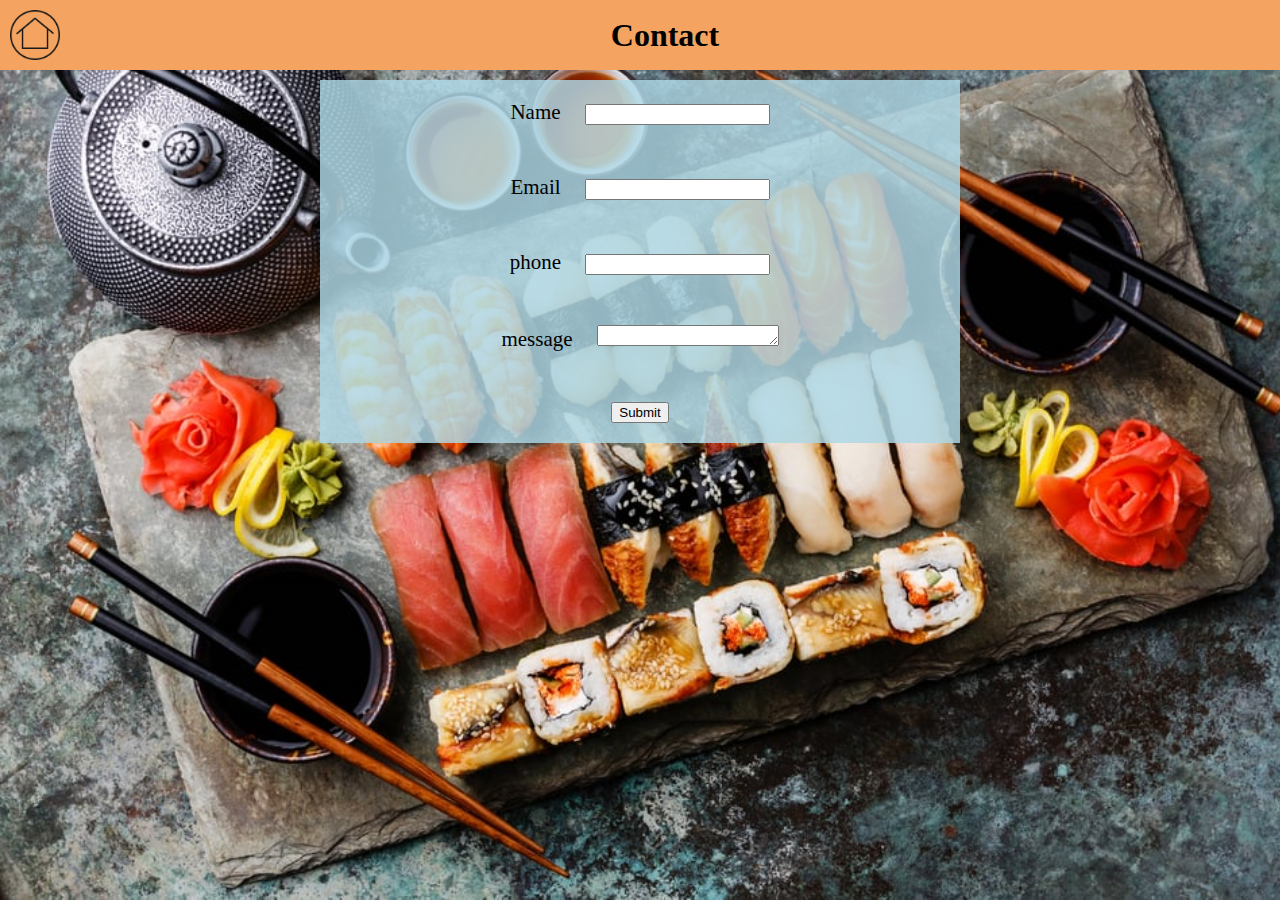
<file: html/contact.html>
<html>
    <head>
        <title>contact</title>
        <link rel="stylesheet" href="../css/contact.css">
        
        
        
    </head>
    <body>
        
        <main>
            <a href="../index.html">
                <img id="home" src="../images/home.png" alt="home">
            </a>
            
            <h1 id="contact">Contact
                
            </h1>
            
        </main>
        <section>
            <form action="" onsubmit="alert('thank you for submitting the form')" >
                <div>
                    <label for="name">Name</label>
                    <input type="text" id="name" required>  
                </div>
                <div>
                    <label for="email">Email</label>
                    <input type="email" id="email" required>
                </div>
                <div>
                    <label for="number">phone</label>
                    <input type="number" id="number" required>
                </div> 
                <div>
                    <label for="message">message</label>
                    <textarea name="" id="message" cols="20" rows="1"></textarea>
                </div>
                <div>
                    <input type="submit">
                </div>
            </form>
        </section>
    </body>
</html>
</file>
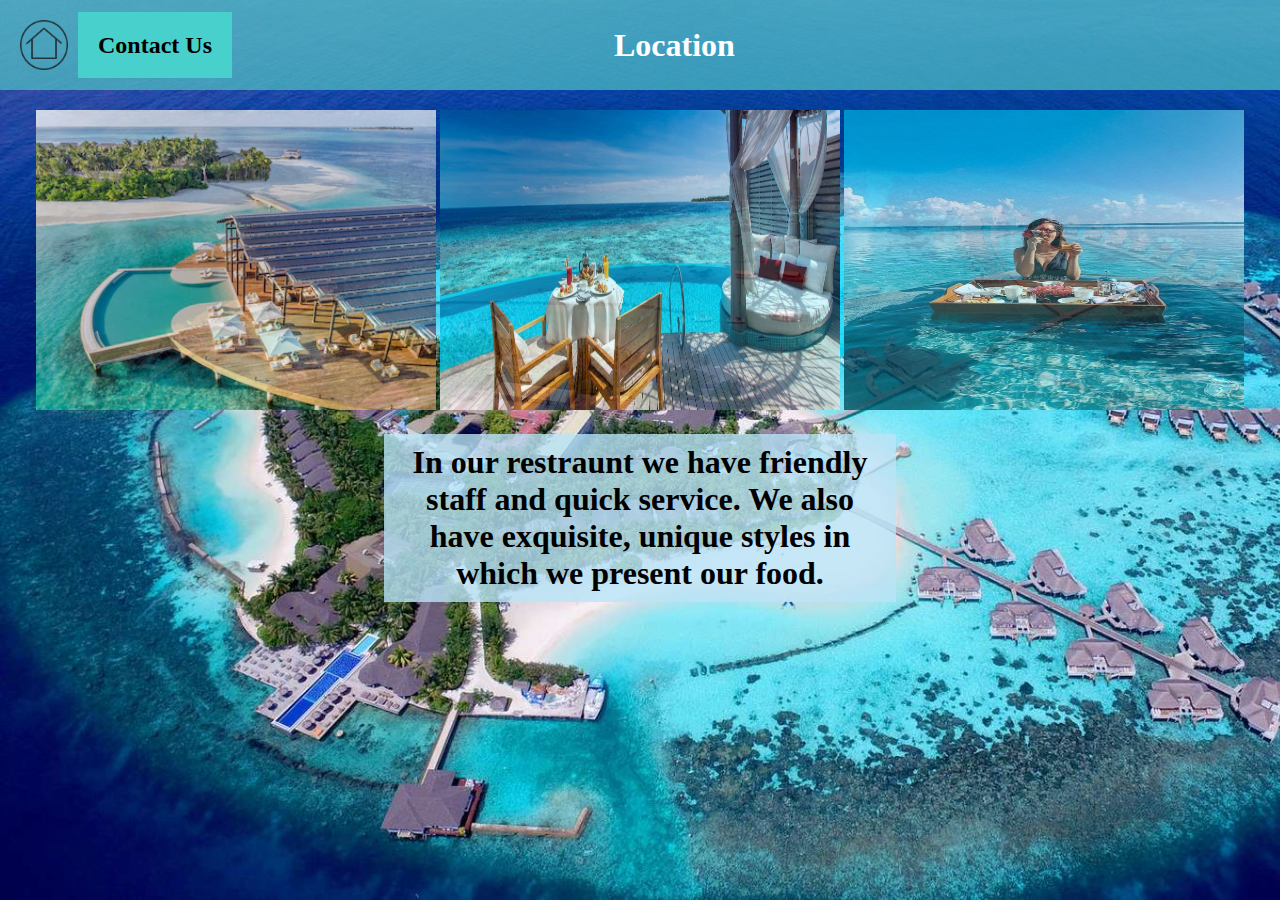
<file: html/location.html>
<html>
    <head>
        <title>location</title>
       
        <link rel="stylesheet" href="../style.css">
        <link rel="stylesheet" href="../css/menu.css">
        <link rel="stylesheet" href="../css/location.css">
        
        
    </head>
    <body>
        <main>
            <a href="../index.html">
             <img  id="home" src="../images/home.png" alt="home">   
                <a>
            <h2><a id="locationlink" href="../html/contact.html">Contact Us</a></h2>
            <h1 id="location">
                Location
            </h1>
            
        </main>

        <section>
            <img src="../images/img13.webp" alt="img13">
            <img src="../images/img14.jpg" alt="img14">
            <img src="../images/img15.jpg" alt="img15">

        </section>
        <section>
            <h1 id="text">
                In our restraunt we have friendly staff and quick service. We also have exquisite, unique styles in which we present our food.
            </h1>
        </section>
    </body>
</html>
</file>
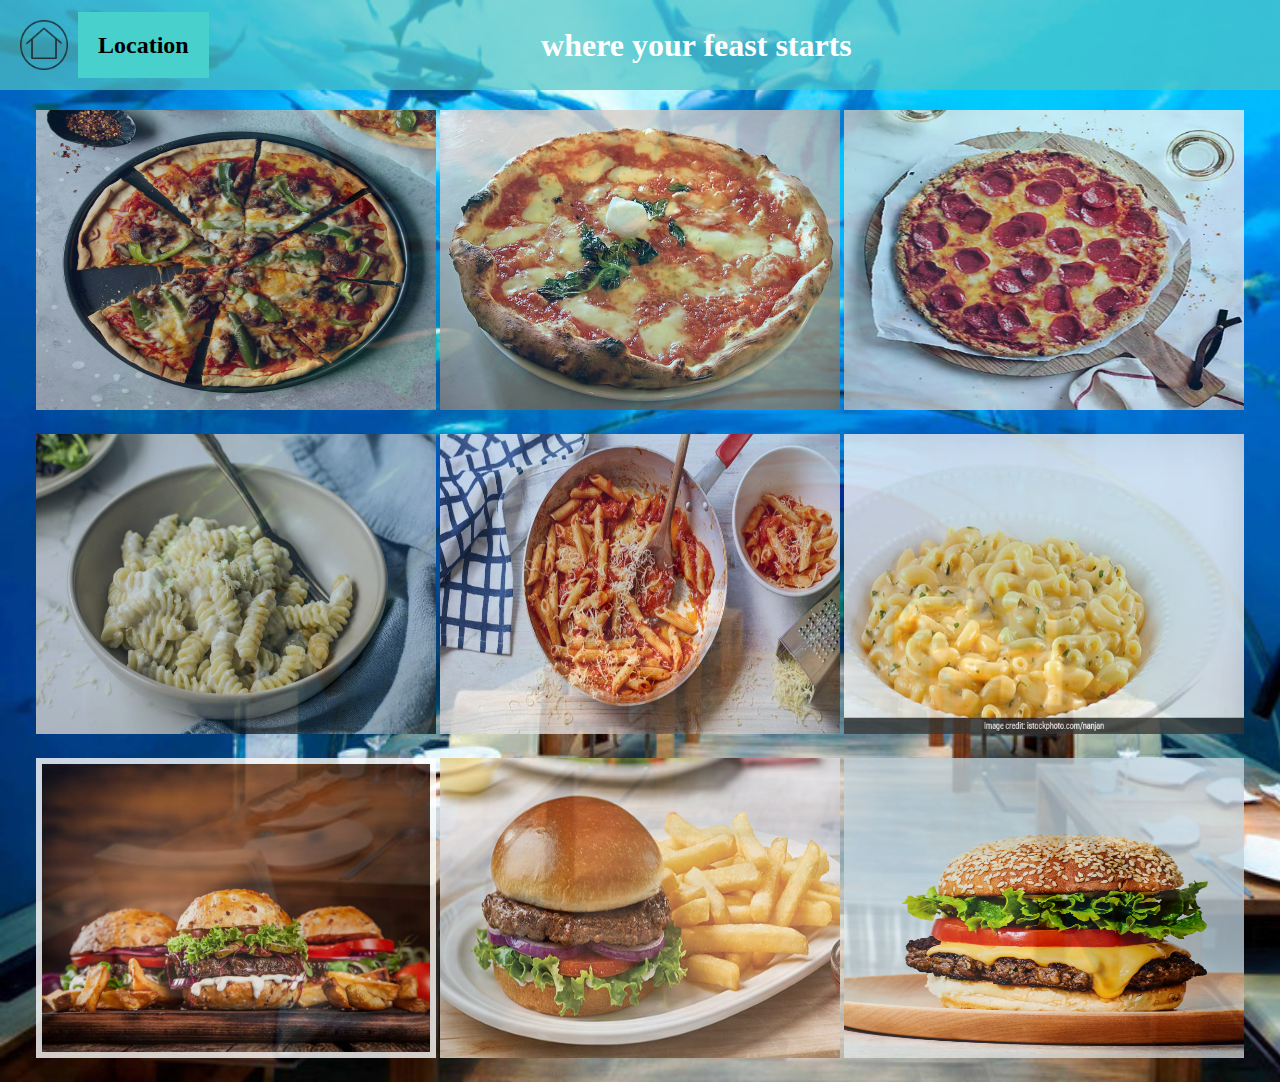
<file: html/menu.html>
<html>
    <head>
        <title>menu</title>
        <link rel="stylesheet" href="../style.css">
        <link rel="stylesheet" href="../css/menu.css">

    </head>
    <body>
        <main> 
           <a href="../index.html">

            <img id="home" src="../images/home.png" alt="home">
           </a>

           <h2><a id="locationlink" href="../html/location.html">Location</a></h2>
           
            <h1 id="menu">
                where your feast starts
            </h1>
        </main>
        <section>
            <img src="../images/img3.jpg" alt="img3">
            <img src="../images/img4.jpg" alt="img4">
            <img src="../images/img5.webp" alt="img5">
            
        </section>
        <section>
            <img src="../images/img6.jpg" alt="img6">
            <img src="../images/img7.jpg" alt="img7">
            <img src="../images/img11.webp" alt="img11">
        </section>
        <section>
            <img src="../images/img10.webp" alt="img10">
            <img src="../images/img9.jpg" alt="img9">
            <img src="../images/img8.webp" alt="img8">
        </section>

    </body>
</html>
</file>
<file: css/contact.css>
body{
    background: url(../images/img17.jpg);
    text-align: center;
    background-size: cover;
    margin: 0px;

}




main{
    background-color: sandybrown;
    display: flex;
    align-self: center;
    align-items: center;
    margin: 0px;
    padding: 10px;
}

#contact{
    
}

div{
    padding: 20px;
    margin: 10px 0;
}


label{
    margin-right: 20px;
    font-size: 21px;
}



form{
    background-color: rgba(173, 216, 230, 0.834);
    width:50%;
    margin: 0 auto;
}

#icon{
    width:50px;
    height: 50px;
    margin-left: 10%;
    position: relative;
}

h1{
    margin: 0 auto;
    width: 100%;
    padding: 0%;
}

#home{
    margin-right: 60%;
    width: 50px;
    height: 50px;
}
</file>
<file: style.css>
*{
    margin:0;
    padding:0;
}

body{
    text-align: center;
    background:linear-gradient(rgba(0, 0, 0, 0.452),rgba(0, 0, 0, 0.342)),url(./images/img1.jpg) ;
    background-size: cover;
}

main{
    background-color: rgba(81, 195, 195, 0.688);
    color:white;
    padding:20px;

}
</file>
<file: css/menu.css>
body{
    background-image: url(../images/img2.jpg);
    background-size: cover;
    text-align: center;
}
section{ 
 
    margin:20px auto;
}

img{
    width: 400px;
    height: 300px;
    opacity: 0.8;
}


img:hover{
    opacity:1;
    transition:opacity 1s;
}

main{
    display:flex;
    align-items:center;
    align-self: center;
}


#home{
    width: 48px;
    height: 50px;
}

#menu{
    margin-left: 26%;
    margin-right: 26%;
}

#locationlink{
    text-decoration: none;
    background-color: mediumturquoise;
    color:black;
    margin: 0 10px;
    padding: 20px;
    align-items:center;
    align-self: center;
}
</file>
<file: css/location.css>
body{
    background-image:url(../images/img12.jpg);
    text-align: center;
}

h1{
    
    margin-left:30%;   
    margin-right:30%; 
    text-align: center;

}

main{
    display:flex;
    text-align: center;
}


#home{
    width: 48px;
    height: 50px;
}

#text{
    background-color: rgba(185, 229, 248, 0.795);
    padding: 10px;
    font-family:cursive;
}
</file>
